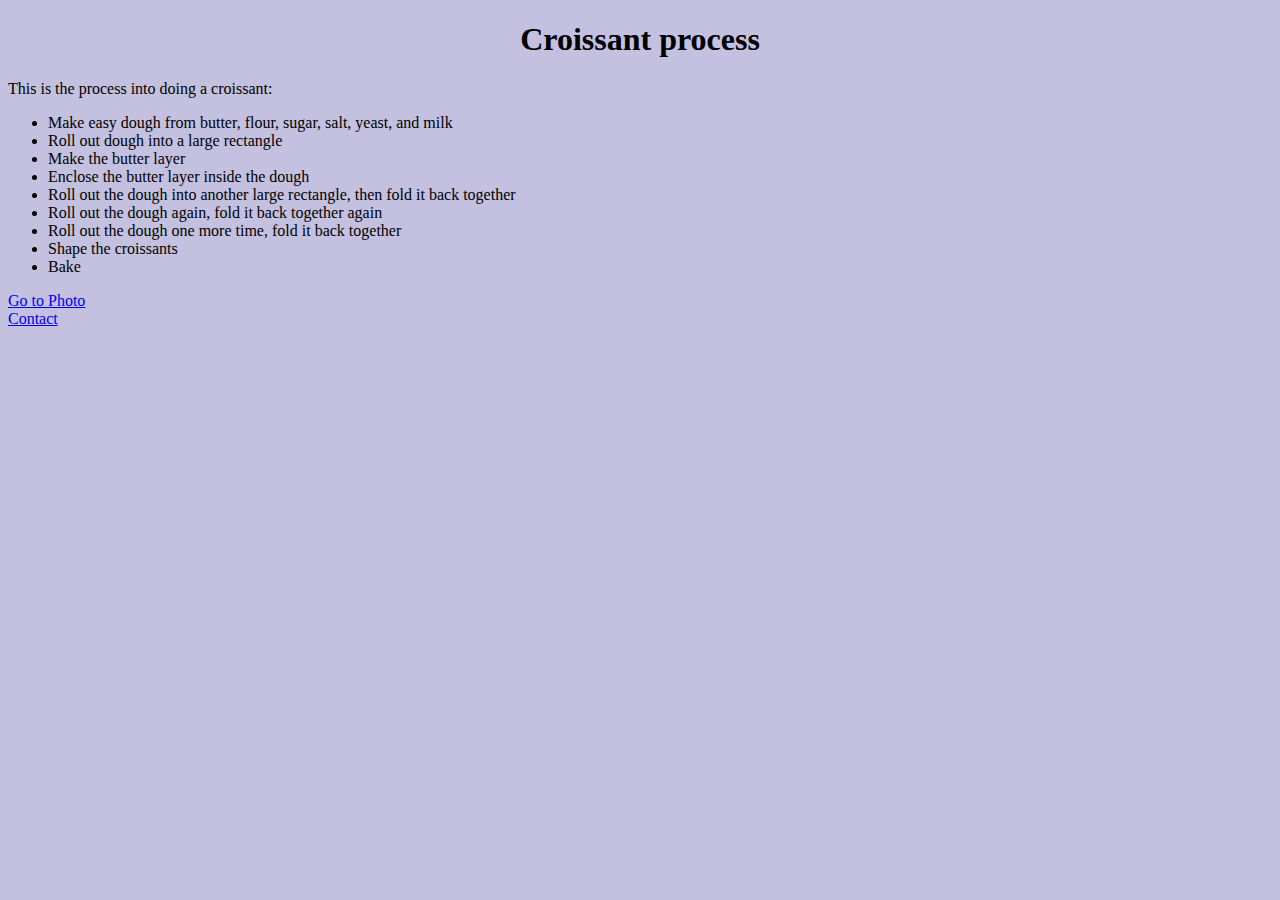
<file: index.html>
<!DOCTYPE html>
<html lang="en">
  <head>
    <meta charset="UTF-8" />
    <meta name="description" content="This is the process of making a croissant">
    <meta http-equiv="X-UA-Compatible" content="IE=edge" />
    <meta name="viewport" content="width=device-width, initial-scale=1.0" />
    <title>Making of Croissant - Bake.com</title>
    <!-- CSS only -->
<link href="https://cdn.jsdelivr.net/npm/bootstrap@5.2.0-beta1/dist/css/bootstrap.min.css" rel="stylesheet" integrity="sha384-0evHe/X+R7YkIZDRvuzKMRqM+OrBnVFBL6DOitfPri4tjfHxaWutUpFmBp4vmVor" crossorigin="anonymous">
   <link rel="stylesheet" href="css/style.css">
  <body>
      <div class="container">
    <h1 class="mt-3">Croissant process</h1>
    <p class="text-center mt-3 fw-bold">This is the process into doing a croissant:</p>
    <ul>
      <li>Make easy dough from butter, flour, sugar, salt, yeast, and milk</li>
      <li>Roll out dough into a large rectangle</li>
      <li>Make the butter layer</li>
      <li>Enclose the butter layer inside the dough</li>
      <li>
        Roll out the dough into another large rectangle, then fold it back
        together
      </li>
      <li>Roll out the dough again, fold it back together again</li>
      <li>Roll out the dough one more time, fold it back together</li>
      <li>Shape the croissants</li>
      <li>Bake</li>
    </ul>
      <div class="row text-center">
        <div class="col-6">
          <a href="photo.html">Go to Photo</a>
        </div>
        <div class="col-6"><a href="contact.html">Contact</a></div>
      </div>
    
    </div>
  </body>
</html>
</file>
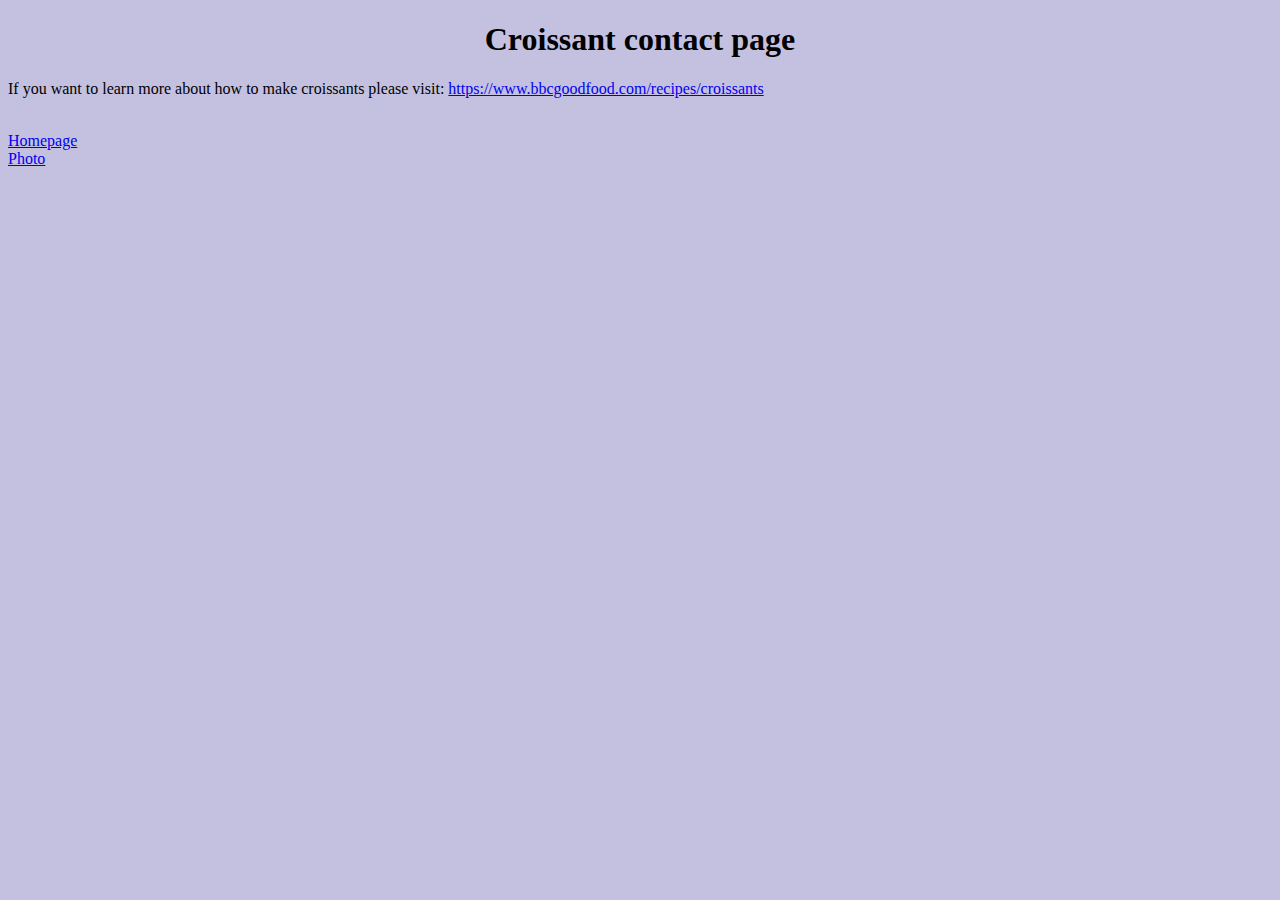
<file: contact.html>
<!DOCTYPE html>
<html lang="en">
  <head>
    <meta charset="UTF-8" />
    <meta name="description" content="Contact information of bake.com" />
    <meta http-equiv="X-UA-Compatible" content="IE=edge" />
    <meta name="viewport" content="width=device-width, initial-scale=1.0" />
    <title>Contact - bake.com</title>
    <!-- CSS only -->
    <link
      href="https://cdn.jsdelivr.net/npm/bootstrap@5.2.0-beta1/dist/css/bootstrap.min.css"
      rel="stylesheet"
      integrity="sha384-0evHe/X+R7YkIZDRvuzKMRqM+OrBnVFBL6DOitfPri4tjfHxaWutUpFmBp4vmVor"
      crossorigin="anonymous"
    />
    <link rel="stylesheet" href="css/style.css" />
  </head>
  <body>
    <div class="container">
      <h1>Croissant contact page</h1>
      <p class="text-center">
        If you want to learn more about how to make croissants please visit:

        <a
          class="webpage-bbc"
          href="https://www.bbcgoodfood.com/recipes/croissants"
          target="_blank"
          >https://www.bbcgoodfood.com/recipes/croissants</a
        >
      </p>
      <br />
      <div class="row text-center mt-2">
        <div class="col-6">
          <a href="index.html">Homepage</a>
        </div>
        <div class="col-6"><a href="photo.html">Photo</a></div>
      </div>
    </div>
  </body>
</html>
</file>
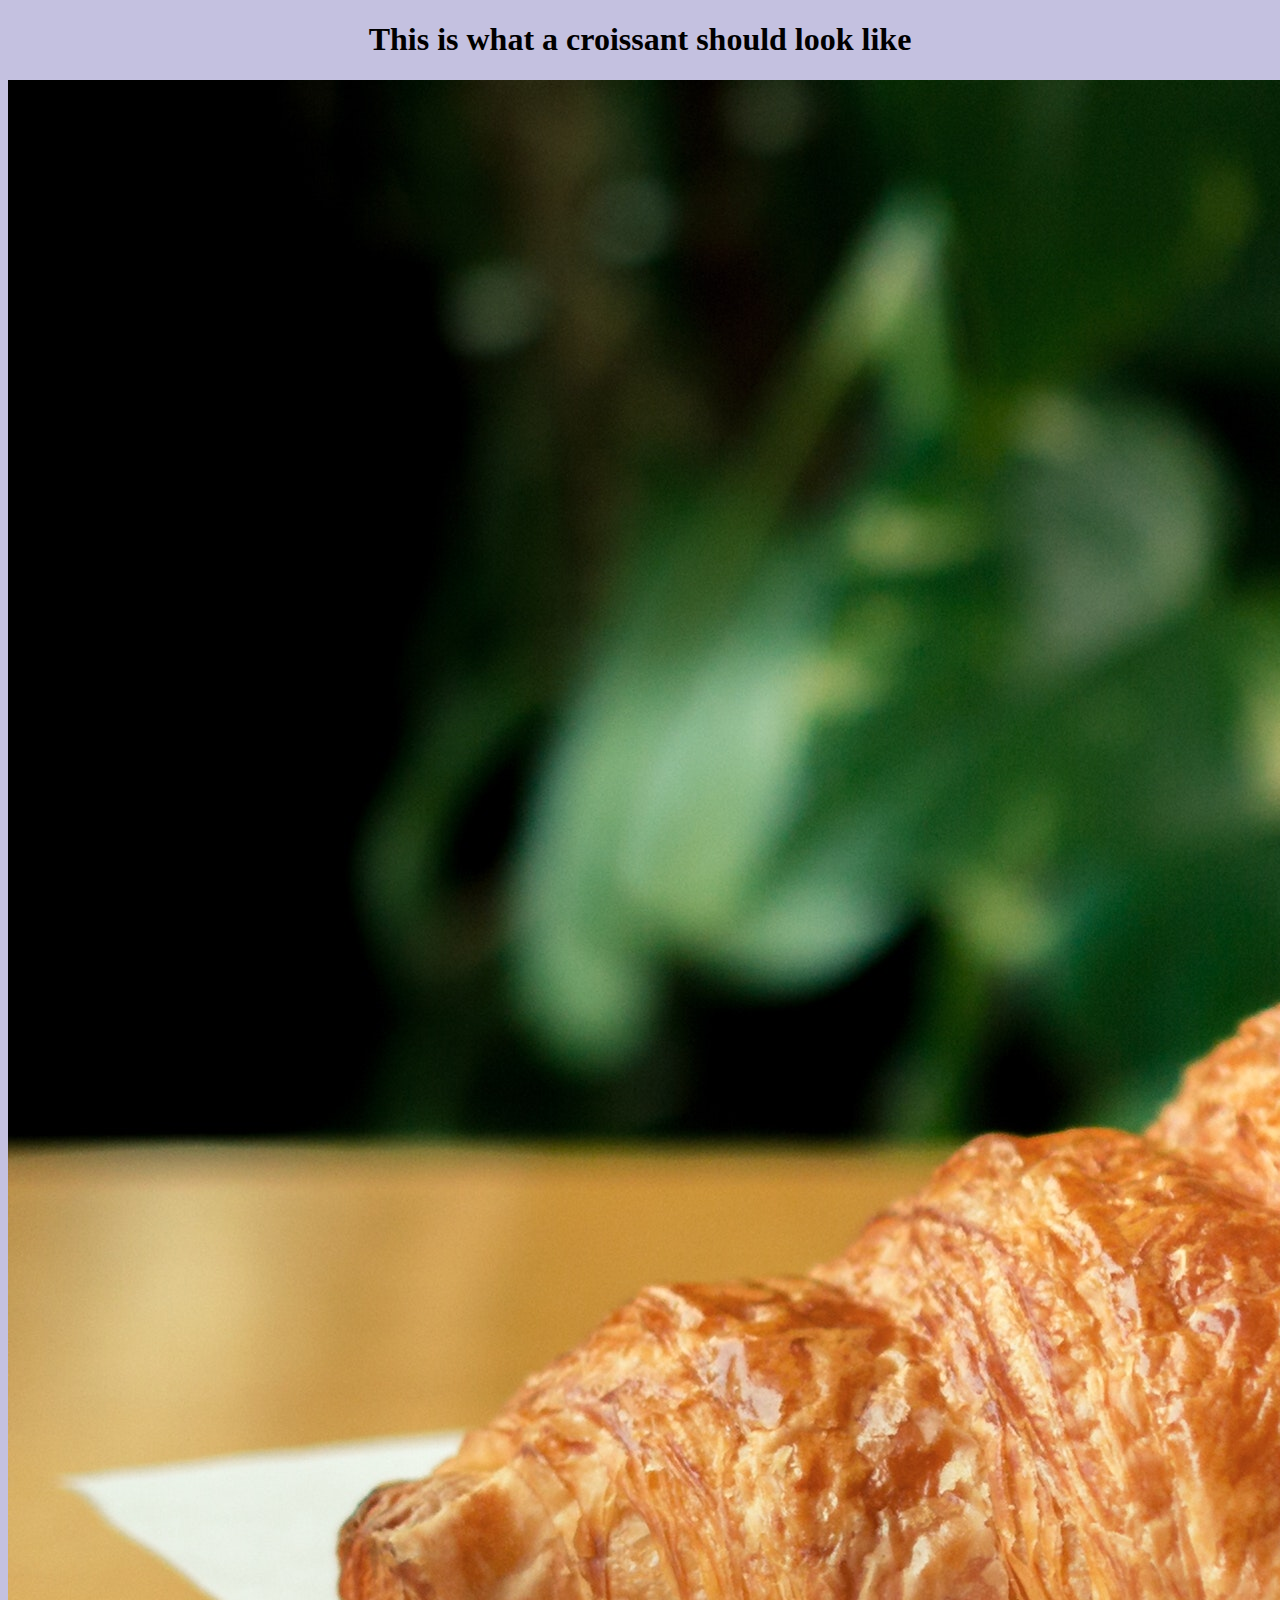
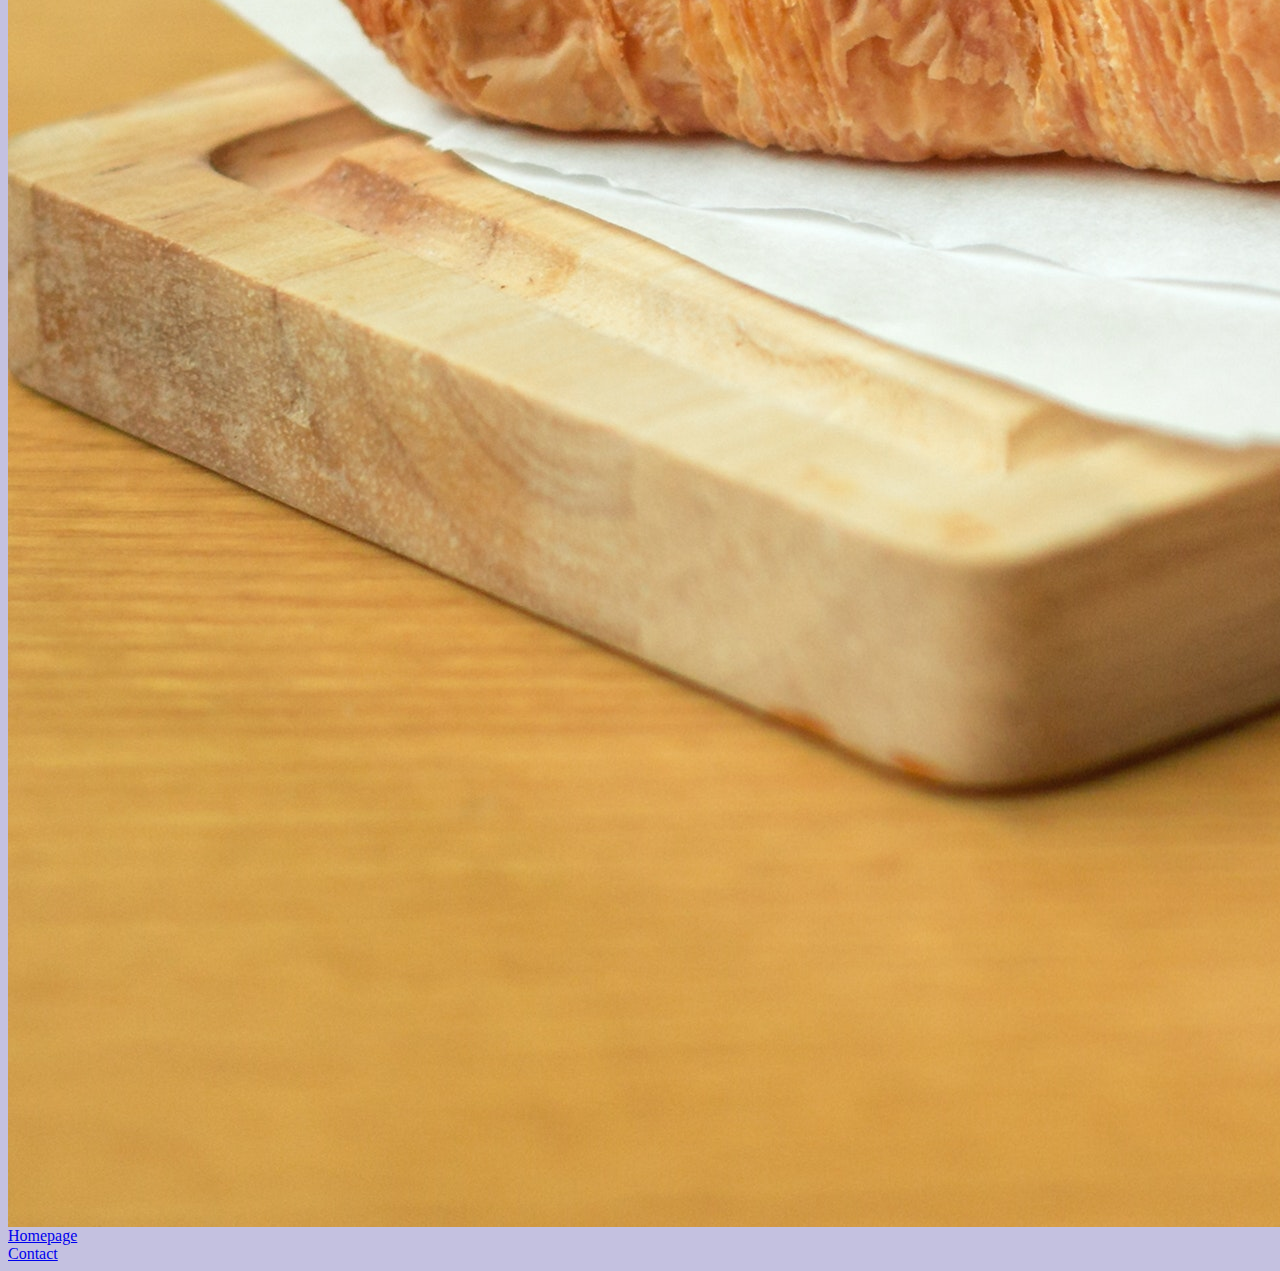
<file: photo.html>
<!DOCTYPE html>
<html lang="en">
  <head>
    <meta charset="UTF-8" />
    <meta
      name="description"
      content="This is a photo of how a croissant should look like"
    />
    <meta http-equiv="X-UA-Compatible" content="IE=edge" />
    <meta name="viewport" content="width=device-width, initial-scale=1.0" />
    <title>Photo of Croissant - Bake.com</title>
    <!-- CSS only -->
    <link
      href="https://cdn.jsdelivr.net/npm/bootstrap@5.2.0-beta1/dist/css/bootstrap.min.css"
      rel="stylesheet"
      integrity="sha384-0evHe/X+R7YkIZDRvuzKMRqM+OrBnVFBL6DOitfPri4tjfHxaWutUpFmBp4vmVor"
      crossorigin="anonymous"
    />
    <link rel="stylesheet" href="css/style.css" />
  </head>

  <body>
    <div class="container">
      <h1>This is what a croissant should look like</h1>
      <img
        src="images/croissant.jpg"
        class="img-fluid rounded border shadow-sm"
        alt="croissant-photo"
      />
      <div class="row text-center mt-3">
        <div class="col-6">
          <a href="index.html">Homepage</a>
        </div>
        <div class="col-6"><a href="contact.html">Contact</a></div>
      </div>
    </div>
  </body>
</html>
</file>
<file: css/style.css>
body {
  background-color: #c4c1e0;
}
h1 {
  text-align: center;
}

img {
  display: block;
}

.webpage-bbc {
  text-align: center;
}
</file>
